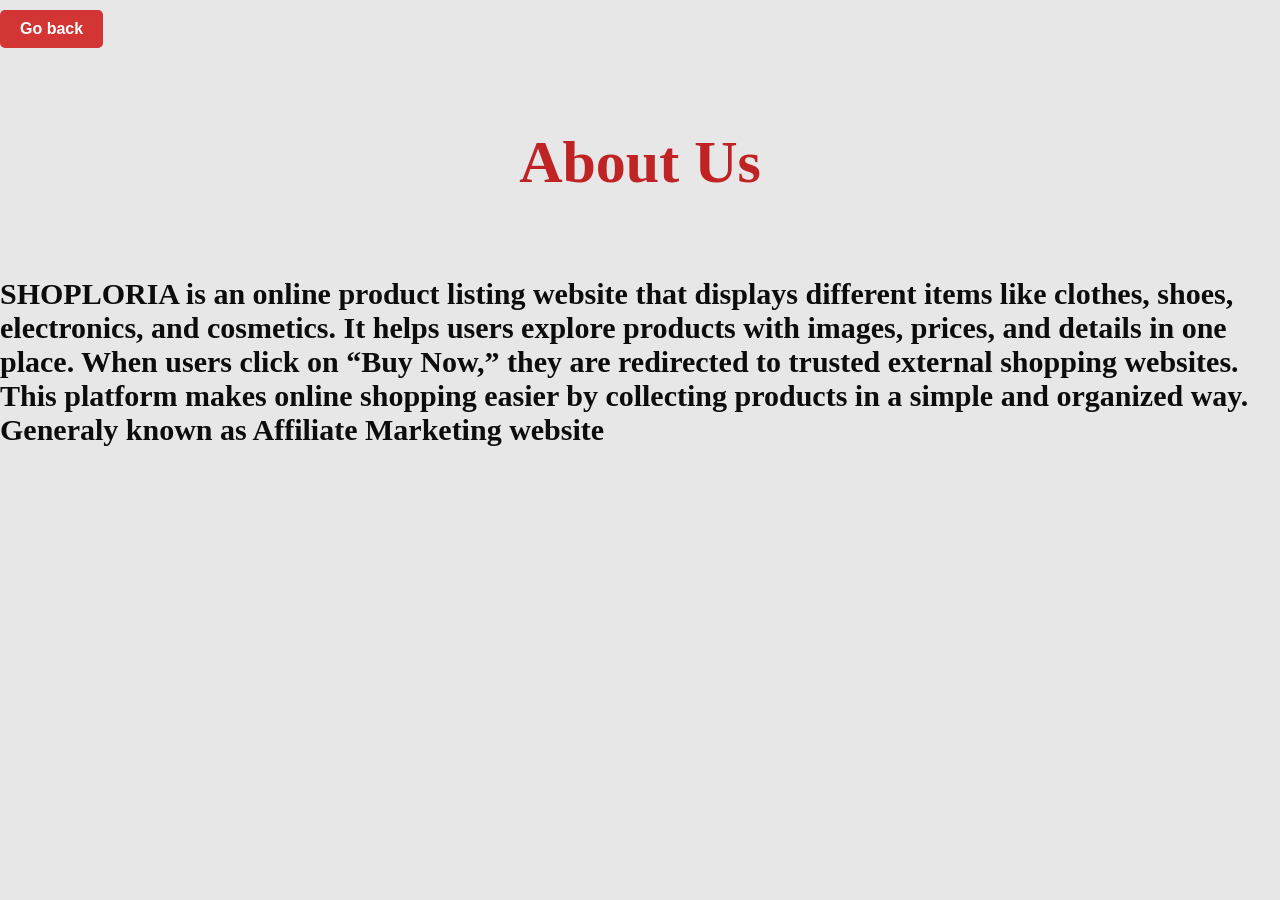
<file: about.html>
<!DOCTYPE html>
<html lang="en">
<head>
    <meta charset="UTF-8">
    <meta name="viewport" content="width=device-width, initial-scale=1.0">
    <title>About</title>
    <script src="app.js"></script>
    <link rel="stylesheet" href="style.css">
    <a href="index.html">Go back  </a>
</head>
<body>

    <h4>About Us</h4>

    <p3>SHOPLORIA is an online product listing website that displays different items like clothes, shoes, electronics, and cosmetics. It helps users explore products with images, prices, and details in one place. When users click on “Buy Now,” they are redirected to trusted external shopping websites. This platform makes online shopping easier by collecting products in a simple and organized way. Generaly known as Affiliate Marketing website</p3>


</body>
</html>
</file>
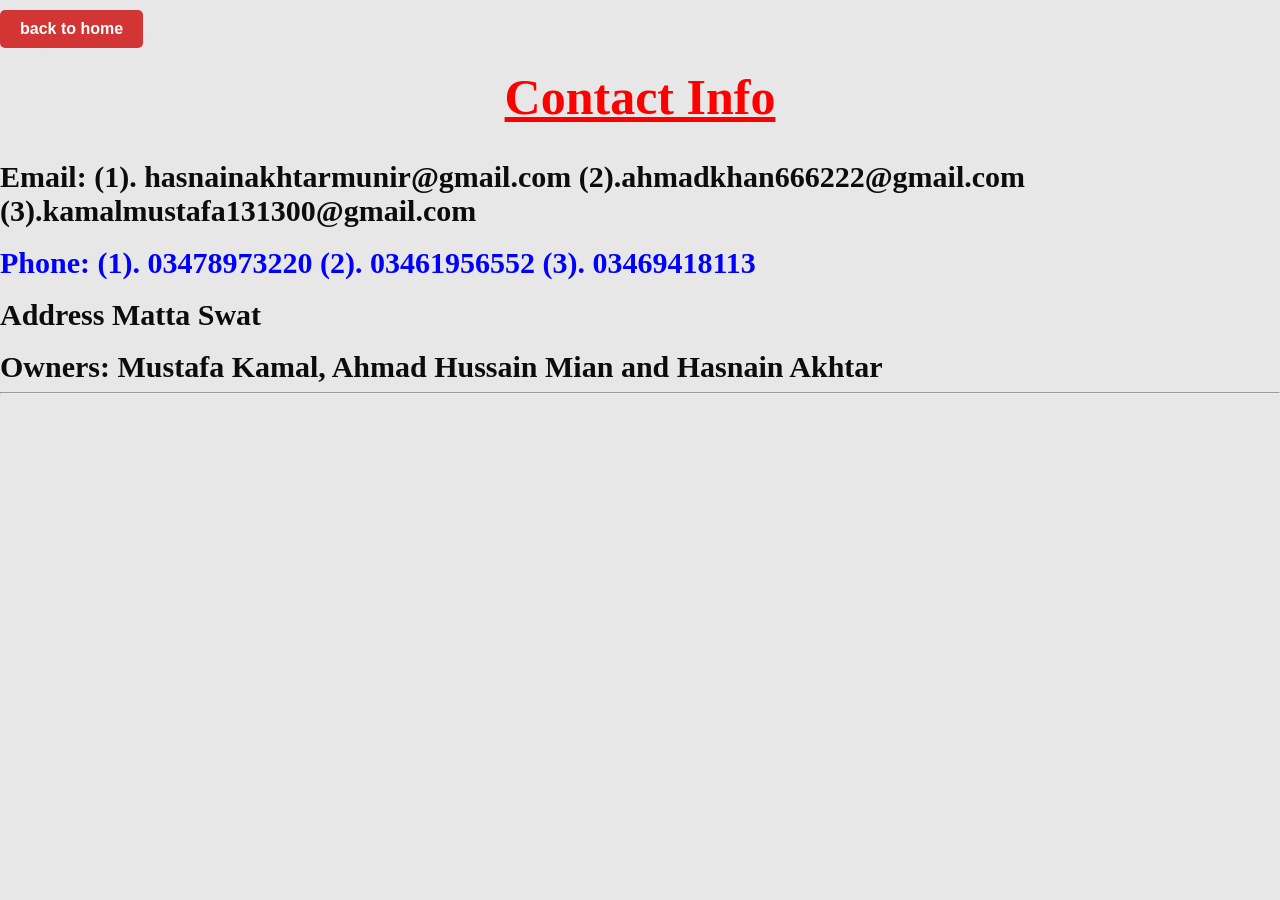
<file: Contact.html>
<!DOCTYPE html>
<html lang="en">
<head>
    <meta charset="UTF-8">
    <meta name="viewport" content="width=device-width, initial-scale=1.0">
    <title>Contact Us</title>
    <link rel="stylesheet" href="style.css">
    <script src="app.js"></script>
    <link rel="stylesheet" href="style.css">
    <a href="index.html"> back to home</a>
</head>
<body>
    
    <h1 style="color: red;"><U> Contact Info</U> </h1>
    <p2> Email: (1). hasnainakhtarmunir@gmail.com   (2).ahmadkhan666222@gmail.com (3).kamalmustafa131300@gmail.com</p2>
    <br>
    <br>
    <p2 style="color: blue;"> Phone: (1). 03478973220  (2). 03461956552  (3). 03469418113</p2>
    <br>
    <br>
    <p2>Address Matta Swat</p2>
    <br>
    <br>
    <p2>Owners: Mustafa Kamal, Ahmad Hussain Mian and Hasnain Akhtar </p2>

<hr>
  <br>
  <br>

  
     
</body>
</html>
</file>
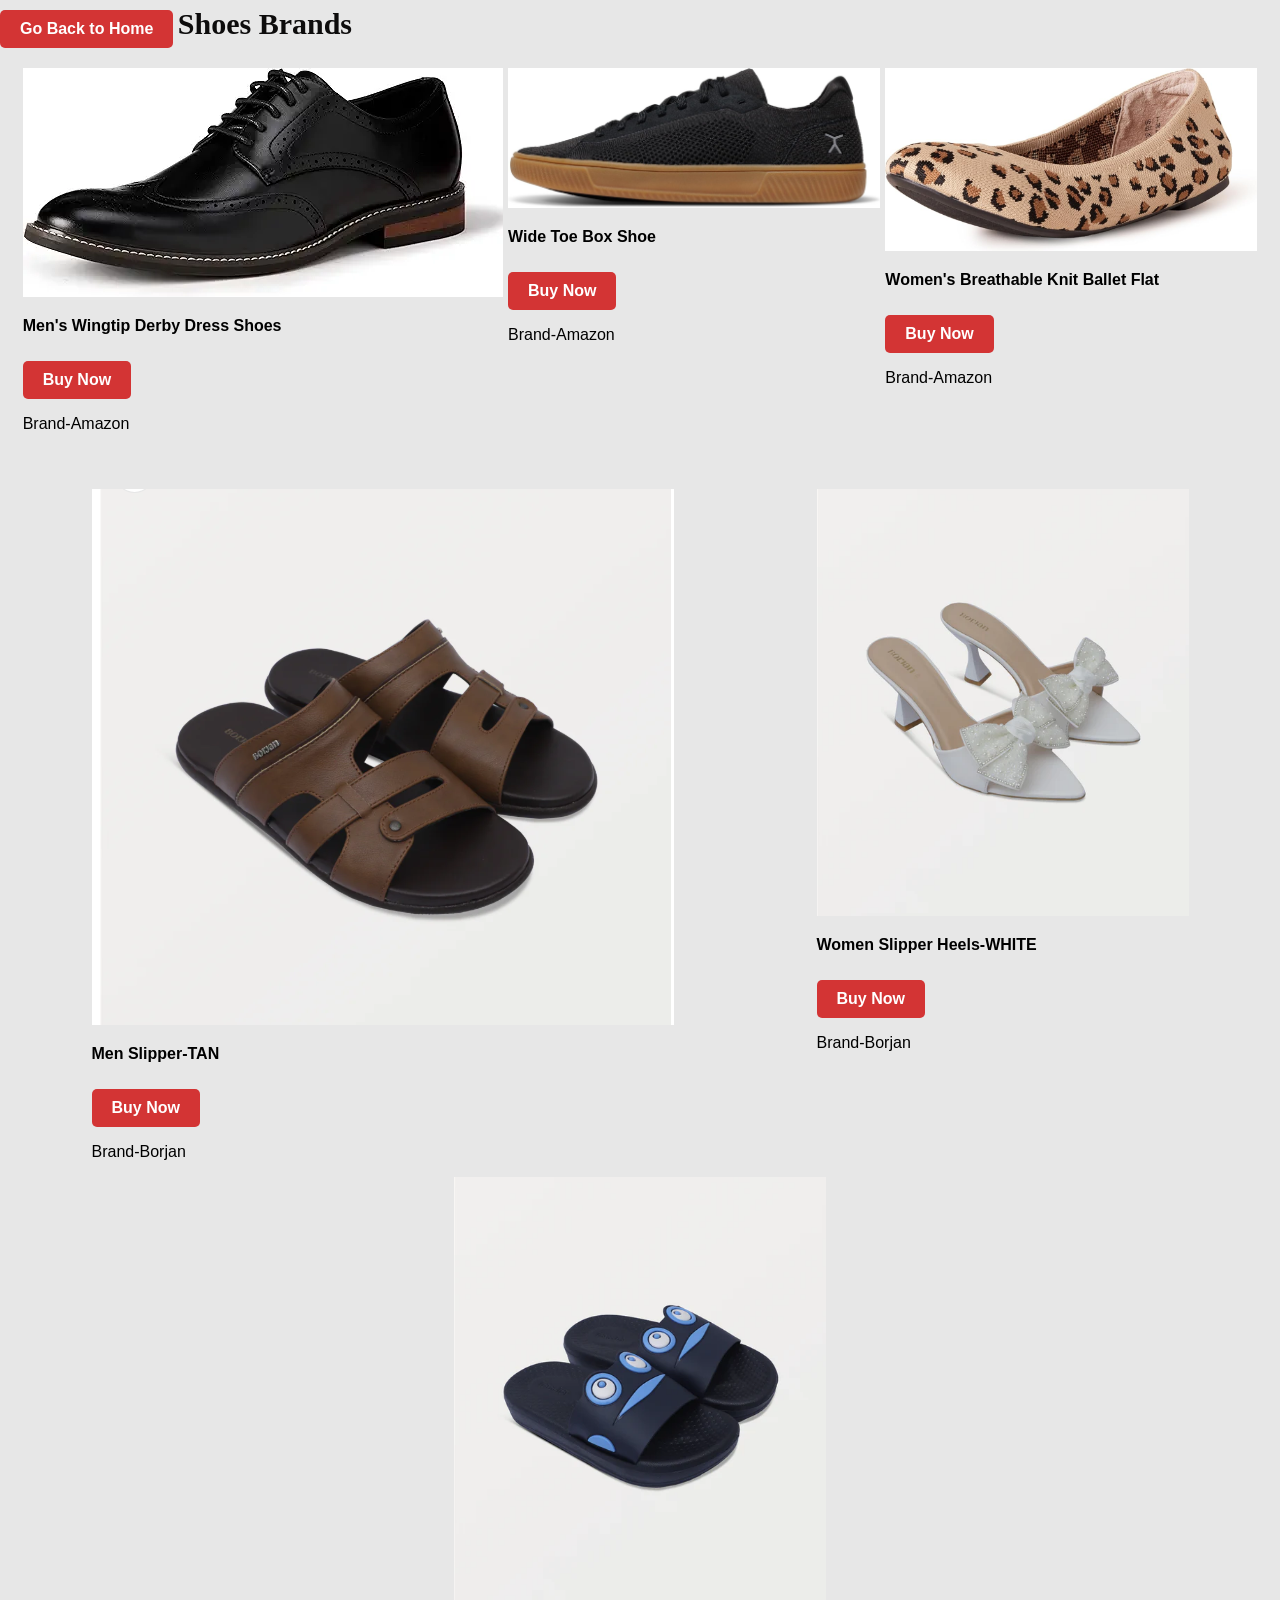
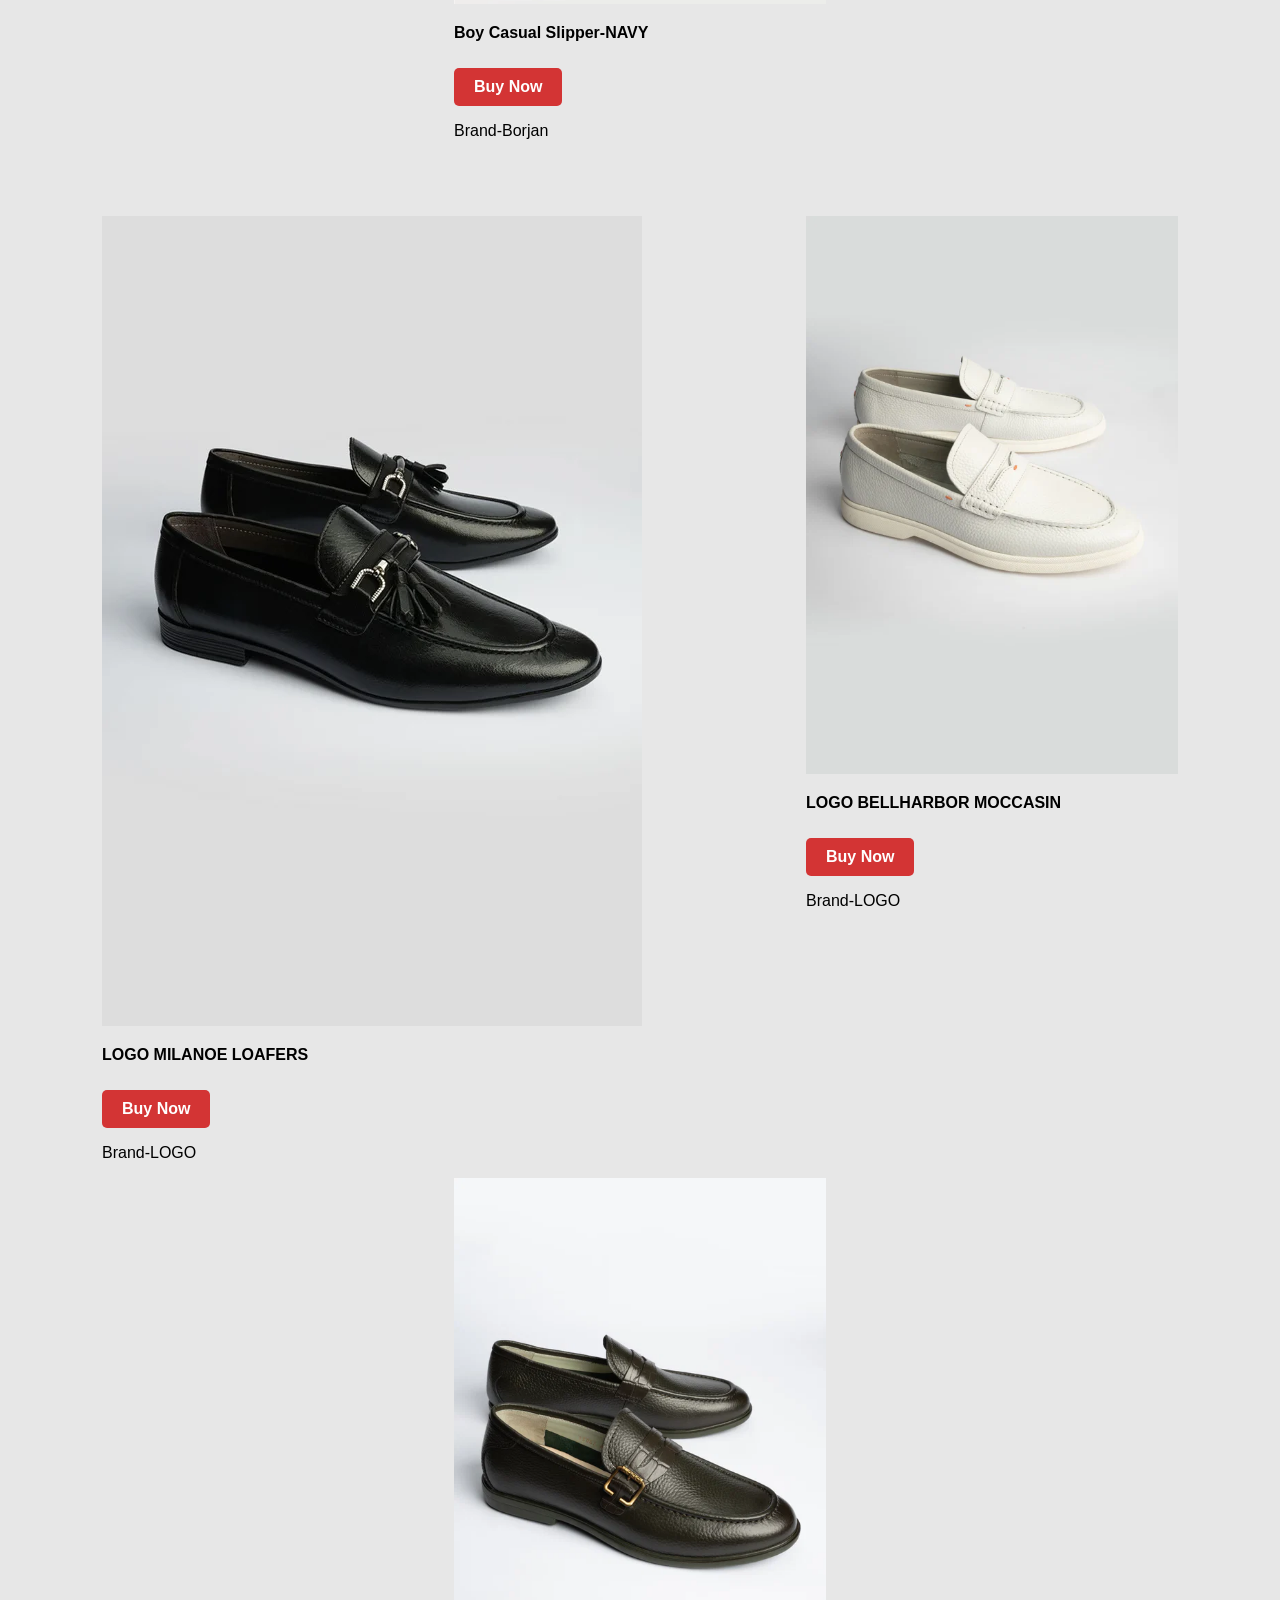
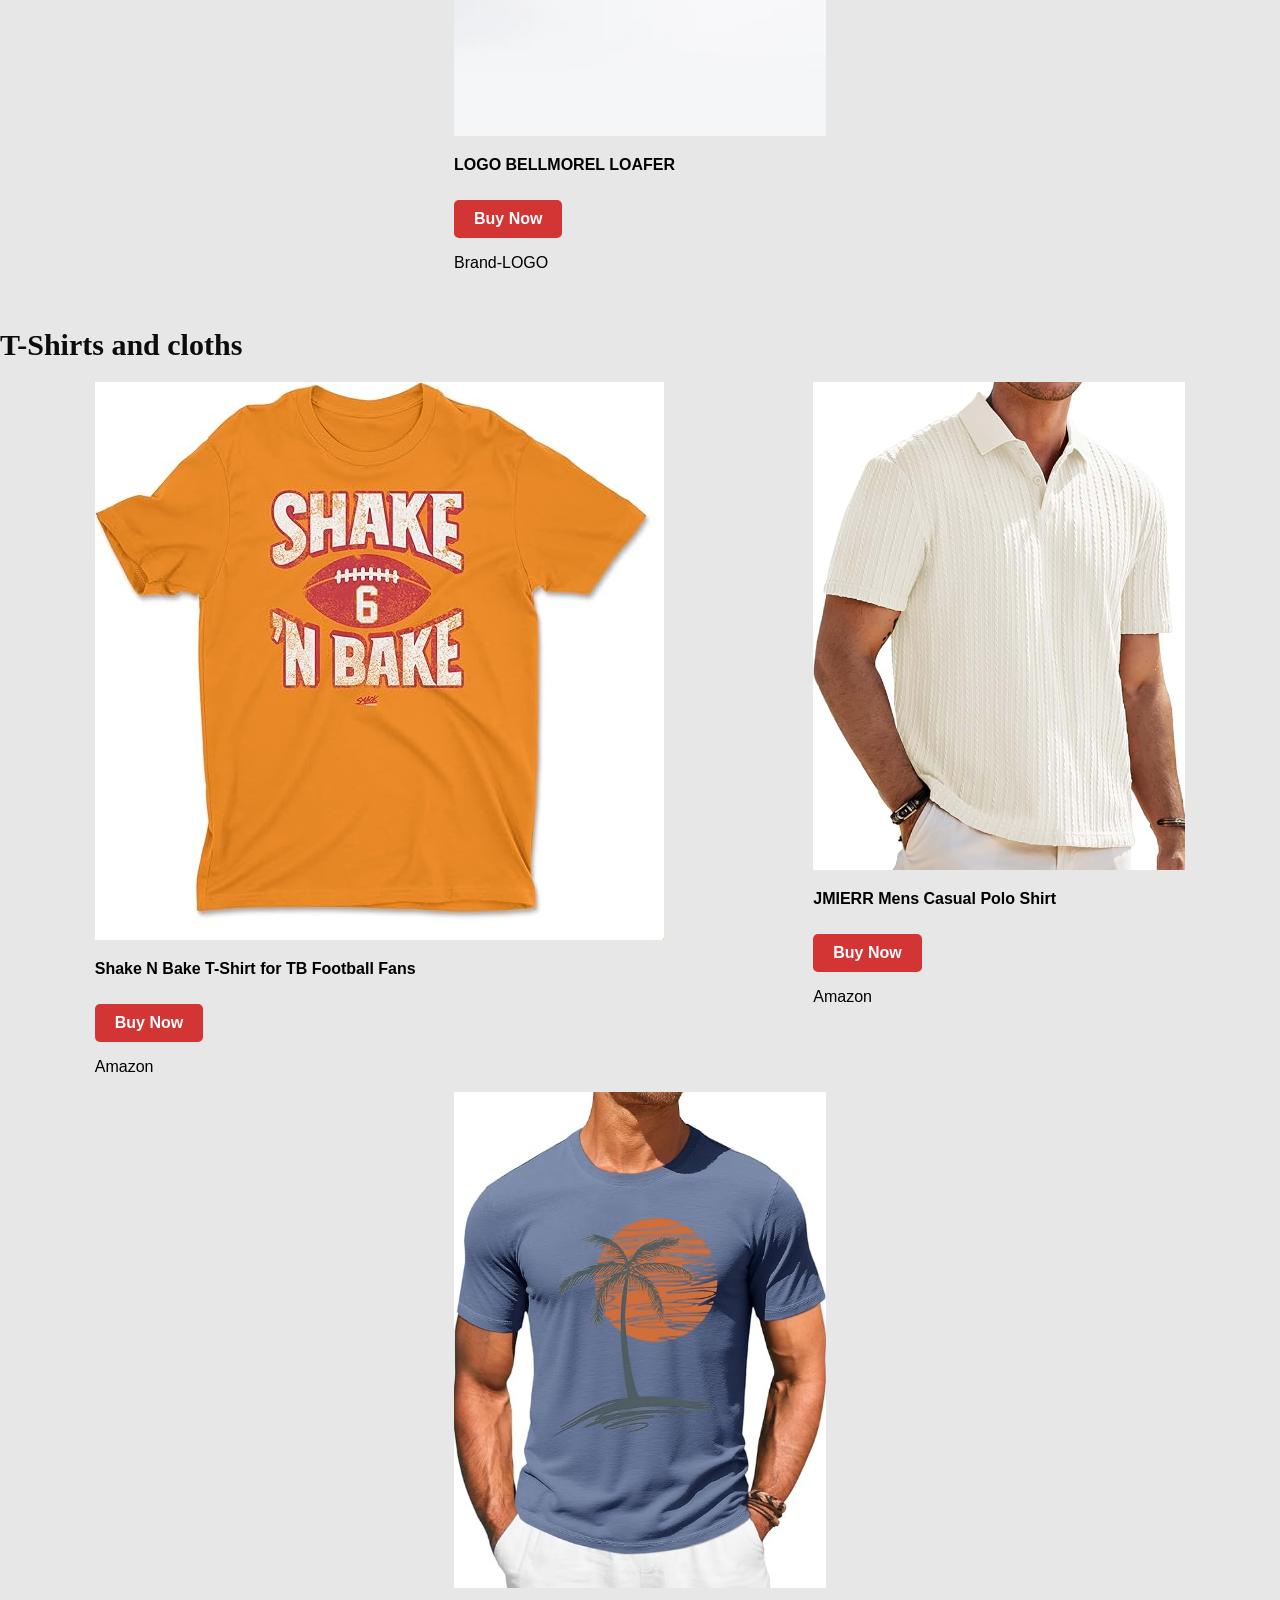
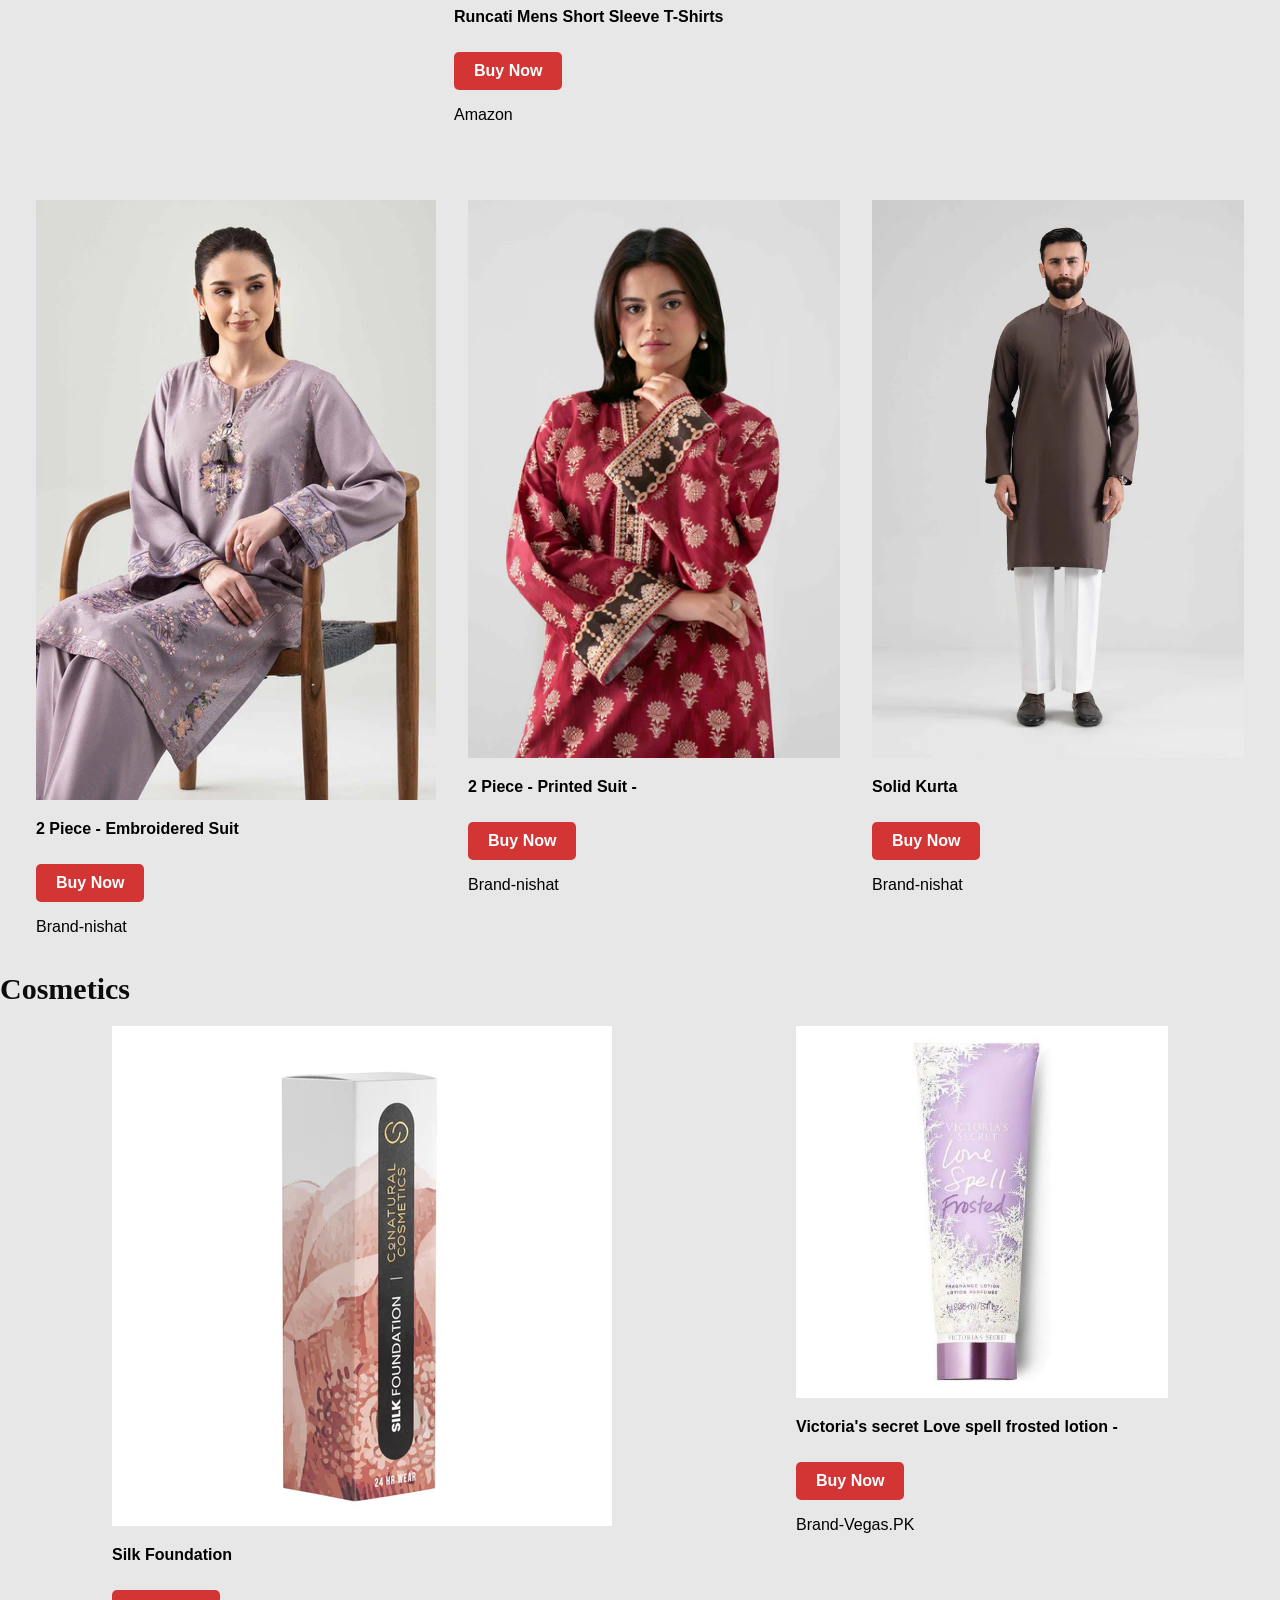
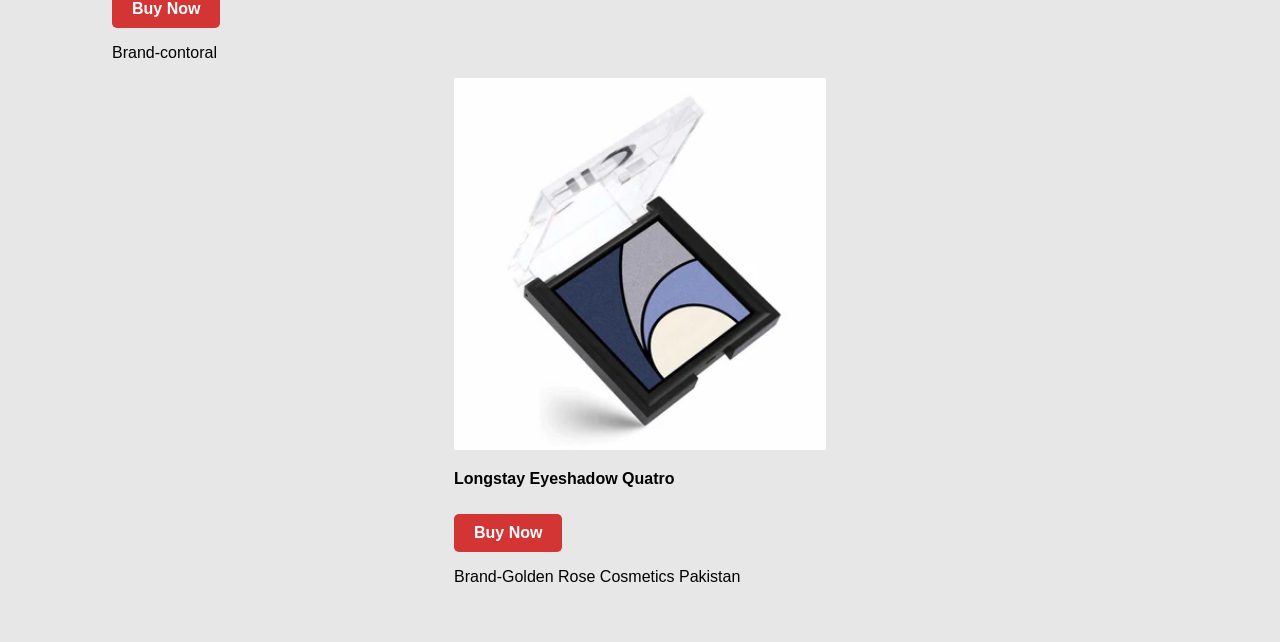
<file: Home.html>
<!DOCTYPE html>
<html lang="en">
<head>
    <meta charset="UTF-8">
    <meta name="viewport" content="width=device-width, initial-scale=1.0">
    <title>Home</title>
    <script src="app.js"></script>
    <link rel="stylesheet" href="style.css">
    <a href="index.html">Go  Back to Home </a>
    
</head>
<body>
    
    <p1> Shoes Brands </p1>
<!--Shoes products row 1-->

<div class="product-container">

    <div class="">
        <img src="sho.webp">
        <p><b>Men's Wingtip Derby Dress Shoes</b></p>
        <a href="https://www.amazon.com/sspa/click?ie=UTF8&spc=MToyMzgwMzYyNTUwNTQ5NTU2OjE3NzcxMTUzNDY6c3BfYXRmOjMwMTAyNDQyMjE0NzUwMjo6MDo6&url=%2FAmazon-Essentials-Wingtip-Derby-Dress%2Fdp%2FB0F7M4BHBK%2Fref%3Dsr_1_1_ffob_sspa%3Fcrid%3D16F48KRQKQUWN%26dib%3DeyJ2IjoiMSJ9.[base64].yXlZAKR7A5zpEgPCQsQb_C63rgxaRFoUZbjFAybz-kQ%26dib_tag%3Dse%26keywords%3Dshoes%26qid%3D1777115346%26sprefix%3Dsho%252Caps%252C867%26sr%3D8-1-spons%26sp_csd%3Dd2lkZ2V0TmFtZT1zcF9hdGY%26psc%3D1">Buy Now</a> <p> Brand-Amazon</p>
    </div>

    <div class="product-item">
        <img src="2h.jpg">
        <p><b>Wide Toe Box Shoe </b></p>
        <a href="https://www.amazon.com/sspa/click?ie=UTF8&spc=MToyMzgwMzYyNTUwNTQ5NTU2OjE3NzcxMTUzNDY6c3BfYXRmOjMwMTA2NzkyMDcxOTkwMjo6MDo6&url=%2FFLUX-FOOTWEAR-Adapt-Knit-Trainer%2Fdp%2FB0FRH69C96%2Fref%3Dsr_1_3_sspa%3Fcrid%3D16F48KRQKQUWN%26dib%3DeyJ2IjoiMSJ9.[base64].yXlZAKR7A5zpEgPCQsQb_C63rgxaRFoUZbjFAybz-kQ%26dib_tag%3Dse%26keywords%3Dshoes%26qid%3D1777115346%26sprefix%3Dsho%252Caps%252C867%26sr%3D8-3-spons%26sp_csd%3Dd2lkZ2V0TmFtZT1zcF9hdGY%26psc%3D1">Buy Now</a><p>Brand-Amazon</p>
    </div>

    <div class="product-item">
        <img src="www.jpg">
        <p><b>Women's Breathable Knit Ballet Flat </b></p>
        <a href="https://www.amazon.com/sspa/click?ie=UTF8&spc=MToyMzgwMzYyNTUwNTQ5NTU2OjE3NzcxMTUzNDY6c3BfbXRmOjIwMDA0MjU1NDQwNzIzMTo6MDo6&url=%2FAmazon-Essentials-Womens-Ballet-Leopard%2Fdp%2FB082PN7P55%2Fref%3Dsr_1_14_ffob_sspa%3Fcrid%3D16F48KRQKQUWN%26dib%3DeyJ2IjoiMSJ9.[base64].yXlZAKR7A5zpEgPCQsQb_C63rgxaRFoUZbjFAybz-kQ%26dib_tag%3Dse%26keywords%3Dshoes%26qid%3D1777115346%26sprefix%3Dsho%252Caps%252C867%26sr%3D8-14-spons%26sp_csd%3Dd2lkZ2V0TmFtZT1zcF9tdGY%26psc%3D1">Buy Now</a><p>Brand-Amazon</p>
    </div>

</div>
<!--Shoes products row 2-->

<div class="product-container">

    <div class="">
        <img src="slip 4.png">
        <p><b>Men Slipper-TAN</b></p>
        <a href="https://www.borjan.com.pk/products/bm7460-tan-men-slipper">Buy Now</a> <p>Brand-Borjan</p>
    </div>


    <div class="product-item">
        <img src="5 w.webp">
        <p><b>Women Slipper Heels-WHITE </b></p>
        <a href="https://www.borjan.com.pk/products/bw11245-white-women-slipper-heels">Buy Now</a><p>Brand-Borjan</p>
    </div>

    <div class="product-item">
        <img src="kids1.webp">
        <p><b>Boy Casual Slipper-NAVY </b></p>
        <a href="https://www.borjan.com.pk/products/kb0282-navy-boy-casual-slipper">Buy Now</a><p>Brand-Borjan</p>
    </div>

</div>

<!--Shoes products row 3-->

<div class="product-container">

    <div class="">
        <img src="sho444.webp">
        <p><b>LOGO MILANOE LOAFERS</b></p>
        <a href="https://www.logoofficial.com/collections/formal/products/11049-bka">Buy Now</a> <p>Brand-LOGO</p>
    </div>


    <div class="product-item">
        <img src="white.webp">
        <p><b>LOGO BELLHARBOR MOCCASIN </b></p>
        <a href="https://www.logoofficial.com/collections/formal/products/12098-wht">Buy Now</a><p>Brand-LOGO</p>
    </div>

  
    <div class="product-item">
        <img src="logo3.webp">
        <p><b>LOGO BELLMOREL LOAFER</b></p>
        <a href="https://www.logoofficial.com/collections/formal/products/13000-grs">Buy Now</a><p>Brand-LOGO</p>
    </div>

</div>







<p2>T-Shirts and cloths  </p2>
<!--T-Shirts Products row 1-->

<div class="product-container">

    <div class="">
        <img src="t2.jpg">
        <p><b>Shake N Bake T-Shirt for TB Football Fans</b></p>
        <a href="https://www.amazon.com/Football-T-Shirt-SM-5XL-Tennessee-Orange/dp/B0BFBXX81Q/ref=sr_1_11?crid=35JQQCAH288YM&dib=eyJ2IjoiMSJ9.[base64].B0uWNb5Oa3es0_axc5gDz9RFWOxQ_LDM__0GrB1SVNY&dib_tag=se&keywords=tb+shirts&qid=1777117859&sprefix=tb+shirt%2Caps%2C435&sr=8-11">Buy Now</a><p>Amazon</p>
    </div>

    <div class="product-item">
        <img src="t 1.jpg">
        <p><b>JMIERR Mens Casual Polo Shirt</b></p>
        <a href="https://aax-us-east-retail-direct.amazon.com/x/c/JCQsbytiZ_gmH9ycY04WERYAAAGdxHqR_gEAAAH2AQBvbm9fdHhuX2JpZDUgICBvbm9fdHhuX2ltcDEgICCJdGg7/[base64]/https://www.amazon.com/gp/aw/d/B0DJQVKD77/?_encoding=UTF8&pd_rd_plhdr=t&aaxitk=f77495add53a607d8a3ecc2d1e073f6b&hsa_cr_id=0&qid=1777117859&sr=1-1-f02f01d6-adaf-4bef-9a7c-29308eff9043&ref_=sbx__sbtcd2_asin_0_img&pd_rd_w=GkAX2&content-id=amzn1.sym.d3360101-5266-4e0e-8e4a-de7eb0be6ed9%3Aamzn1.sym.d3360101-5266-4e0e-8e4a-de7eb0be6ed9&pf_rd_p=d3360101-5266-4e0e-8e4a-de7eb0be6ed9&pf_rd_r=A5WBC7FQ5PWWYWF8YJXB&pd_rd_wg=xZf1E&pd_rd_r=11561601-52f0-49a0-b2e3-a11881cc67a9">Buy Now</a><p>Amazon</p>
    </div>

    <div class="product-item">
        <img src="t3.jpg">
        <p><b>Runcati Mens Short Sleeve T-Shirts  </b></p>
        <a href="https://www.amazon.com/Runcati-Sleeve-T-Shirts-Vintage-Hawaiian/dp/B0FZBLHDV7/ref=sr_1_44?crid=2KOVYR0Y2L65V&dib=eyJ2IjoiMSJ9.[base64].cE_JIPw6M3yNT_fIMFRew-bfdCYU75dzVxf6F4IVC_4&dib_tag=se&keywords=t+shirts+for+man&qid=1777115328&sprefix=t+shirts%2Caps%2C425&sr=8-44">Buy Now</a><p>Amazon</p>
    </div>

</div>

<!--T-Shirts Products row 2-->
<div class="product-container">

    <div class="">
        <img src="cl1.webp">
        <p><b>2 Piece - Embroidered Suit</b></p>
        <a href="https://nishatlinen.com/products/42502338">Buy Now</a><p>Brand-nishat</p>
    </div>

    <div class="product-item">
        <img src="cl222.webp">
        <p><b>2 Piece - Printed Suit -</b></p>
        <a href="https://nishatlinen.com/products/42601045">Buy Now</a><p>Brand-nishat</p>
    </div>

    <div class="product-item">
        <img src="men1.webp">
        <p><b>Solid Kurta </b></p>
        <a href="https://nishatlinen.com/products/nq26-011">Buy Now</a><p>Brand-nishat</p>
    </div>

</div>




<p2>Cosmetics  </p2>
<!--Cosmetics Products -->
<div class="product-container">

    <div class="">
        <img src="co1.webp">
        <p><b>Silk Foundation</b></p>
        <a href="https://conaturalintl.com/products/silk-foundation">Buy Now</a><p>Brand-contoral</p>
    </div>

    <div class="product-item">
        <img src="co2.jpg">
        <p><b>Victoria's secret Love spell frosted lotion -</b></p>
        <a href="https://www.vegas.pk/pd/victorias-secret-pakistan/victoria%27s-secret-love-spell-frosted-body-lotion-236ml">Buy Now</a><p>Brand-Vegas.PK</p>
    </div>

    <div class="product-item">
        <img src="co3.webp">
        <p><b>Longstay Eyeshadow Quatro</b></p>
        <a href="https://www.goldenrose.com.pk/products/longstay-eyeshadow-quattro?variant=39762204098641">Buy Now</a><p>Brand-Golden Rose Cosmetics Pakistan</p>
    </div>

</div>




</body>
</html>
</file>
<file: style.css>
body {
    margin: 0;
    font-family: Arial;
    background: rgb(231, 231, 231);
   
}


p1 {
    color: rgb(13, 12, 12);
    font-family:Cambria, Cochin, Georgia, Times, 'Times New Roman', serif;
    font-weight: bold;
    font-size: 30px;
    text-align: center;
}
p2 {
    color: rgb(13, 12, 12);
    font-family:Cambria, Cochin, Georgia, Times, 'Times New Roman', serif;
    font-weight: bold;
    font-size: 30px;
    text-align: center;
}




h1 {
    color: rgb(13, 12, 12);
    font-family:Cambria, Cochin, Georgia, Times, 'Times New Roman', serif;
    font-weight: bold;
    font-size: 50px;
    text-align: center;
    margin-top: 20px;
}
/* NAVBAR */
header {
    background: rgb(223, 120, 206);
    color: rgb(26, 24, 24);
    padding: 60px;
    font-weight: bold;
    font-style: italic;
    border-bottom: 0px solid black;
    font-display: block;
    text-align: center;
    justify-content: center;   /* center horizontally */
    align-items: center;       /* center vertically */
    height: 70px;
    width: 100%;
    background-color: rgb(218, 123, 166);
   
}




.logo {
    color: white;
    font-size: 28px;
}



nav a {
    color: rgb(23, 21, 21);
    margin: 20px;
    text-decoration: none;
    font-weight: bold;
    font-style: italic;

}

/* SEARCH */
.search-box {
    text-align: center;
    margin-Top: 50px;
    display: flex;
    justify-content: center;
    align-items: center;

}

.search-box input {
    padding: 10px;
    width: 250%;
    border:2px solid #333;
    border-radius:20px;
    outline:none;
    font-size:16px;
}



/* Navbar */
.navbar {
    background-color: rgb(0, 0, 0);
    color: rgb(12, 11, 11);
    padding: 15px;
    text-align: center;
}

/* Center search bar */
.search-container {
    display: flex;
    justify-content: center;
    margin-top: 20px;
}

/* Input box */
.search-container input {
    width: 400px;
    padding: 12px;
    border: 2px solid rgb(0, 0, 0);
    border-right: none;
    outline: none;
    font-size: 16px;
    border-radius: 25px 0 0 25px;

    background-color: transparent;
    color: rgb(0, 0, 0);
}

/* Placeholder color */
.search-container input::placeholder {
    color: #000000;
}

/* Button */
.search-container button {
    padding: 12px 18px;
    border: 2px solid rgb(0, 0, 0);
    background-color: rgb(255, 251, 251);
    color: black;
    cursor: pointer;
    border-radius: 0 25px 25px 0;
    font-weight: bold;
}

/* Hover effect */
.search-container button:hover {
    background-color: #f1f1f1;
}



/* This forces the items to stay in a row */
.product-container {
    display: flex;
    flex-wrap: wrap; /* This lets them move to a new line if you add a 4th or 5th pic */
    justify-content: space-around; /* Adds equal space between the images */
    padding: 20px;
}

/* This controls the width of each image block */
.product-item {
    width: 30%; /* 30% ensures 3 items fit in one 100% row */
    margin-bottom: 20px;
    text-align: left;
}

/* This makes sure the images don't overflow the boxes */
.product-item img {
    width: 100%;
    height: auto;
}

a {
    display: inline-block;
    margin-top: 10px;
    padding: 10px 20px;
    background-color: rgb(211, 52, 52);
    color: white;
    text-decoration: none;
    border-radius: 5px;
    font-weight: bold;
}

h4 {
    color: rgb(192, 35, 35);
    font-family:Cambria, Cochin, Georgia, Times, 'Times New Roman', serif;
    font-weight: bold;
    font-size: 60px;
    text-align: center;
}

h5 {
    color: rgb(178, 47, 132);
    font-family:Cambria, Cochin, Georgia, Times, 'Times New Roman', serif;
    font-weight: bold;
    font-size: 30px;
    text-align: center;
}

p3 {
    color: rgb(13, 12, 12);
    font-family:Cambria, Cochin, Georgia, Times, 'Times New Roman', serif;
    font-weight: bold;
    font-size: 30px;
    text-align: center;
}
</file>
